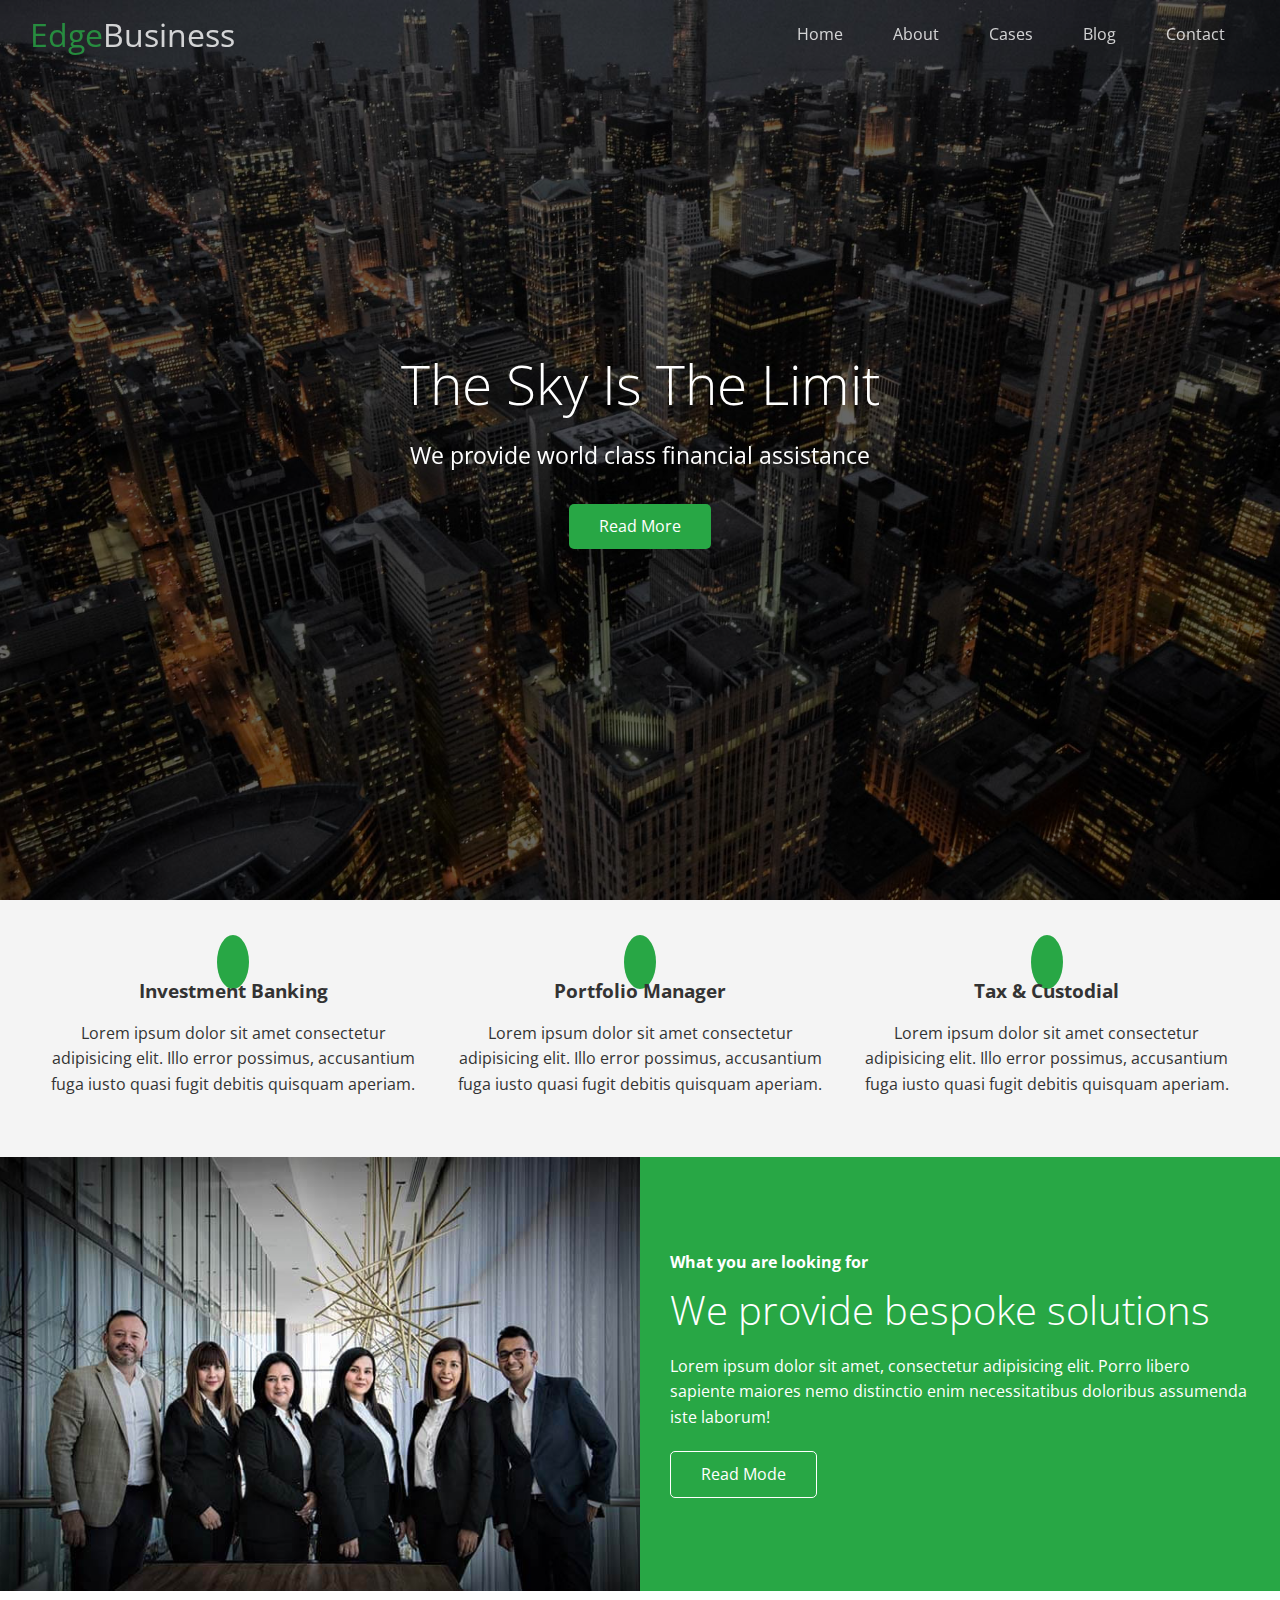
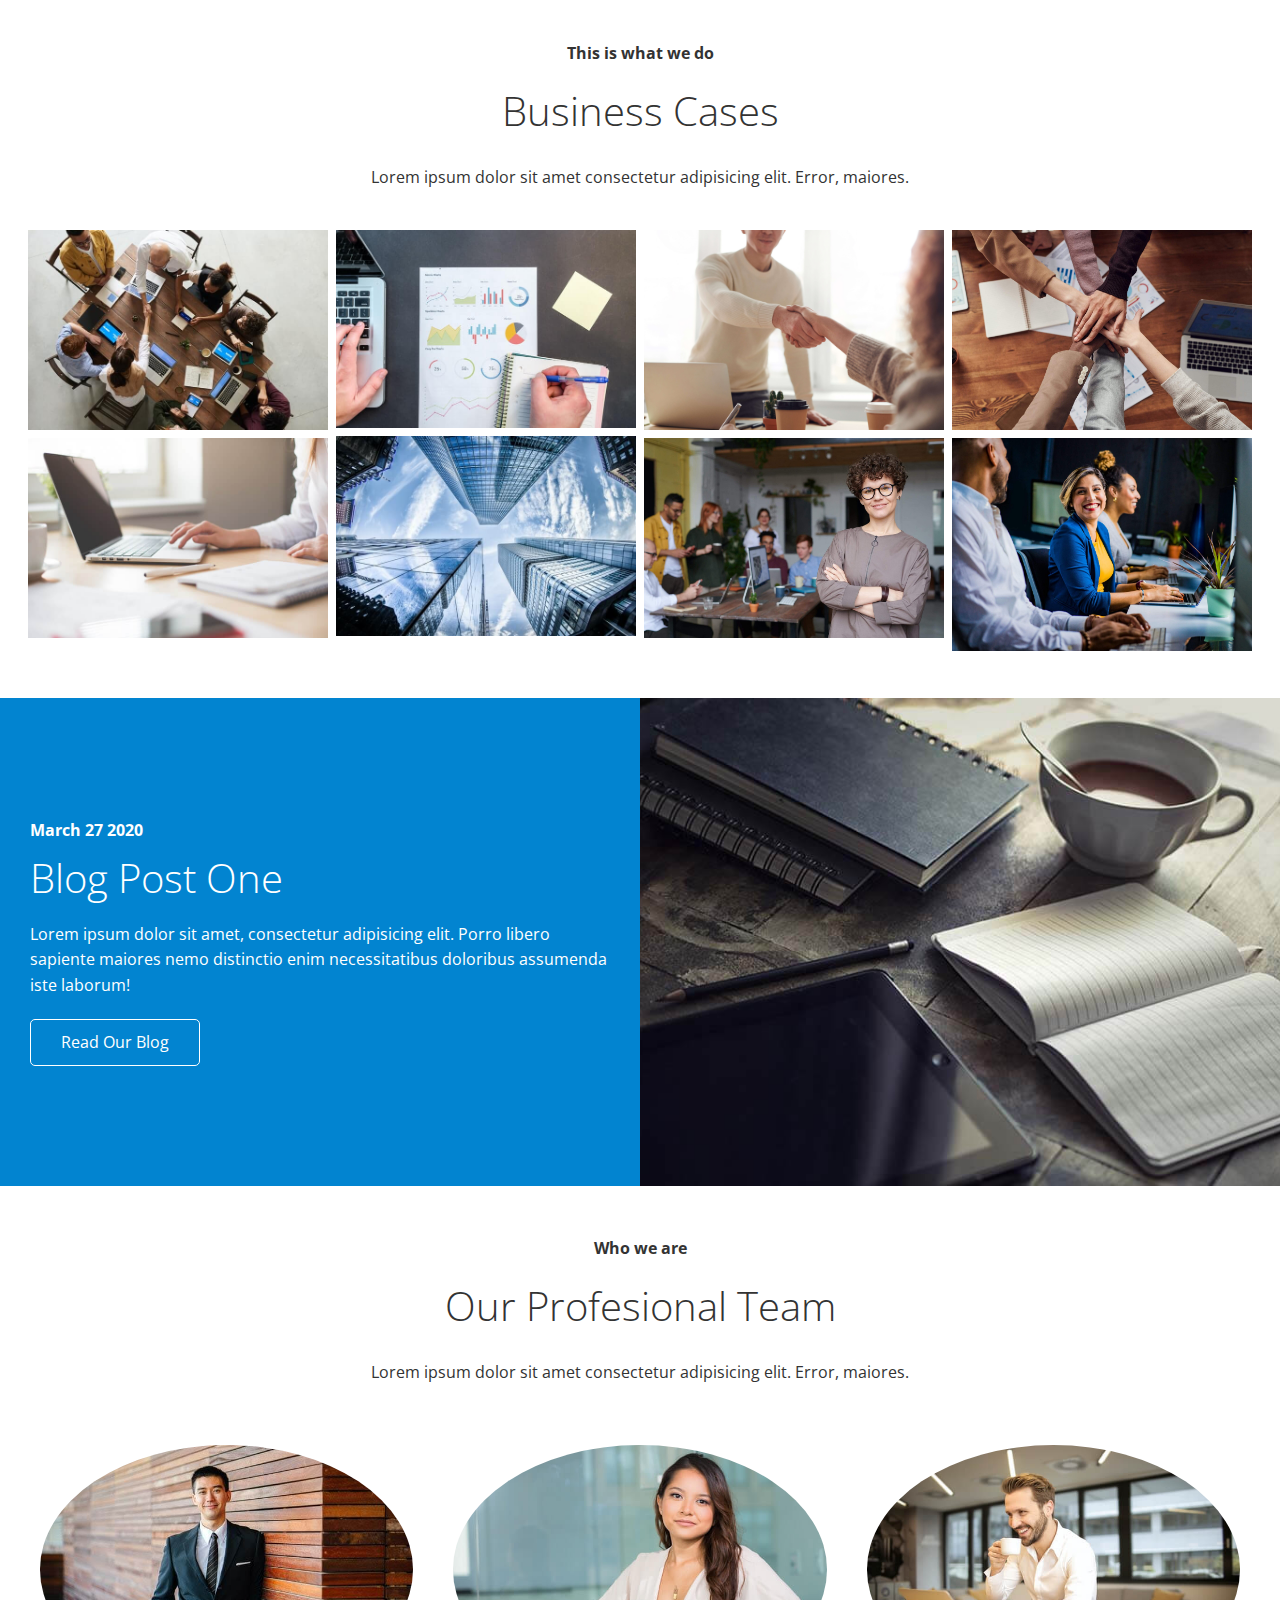
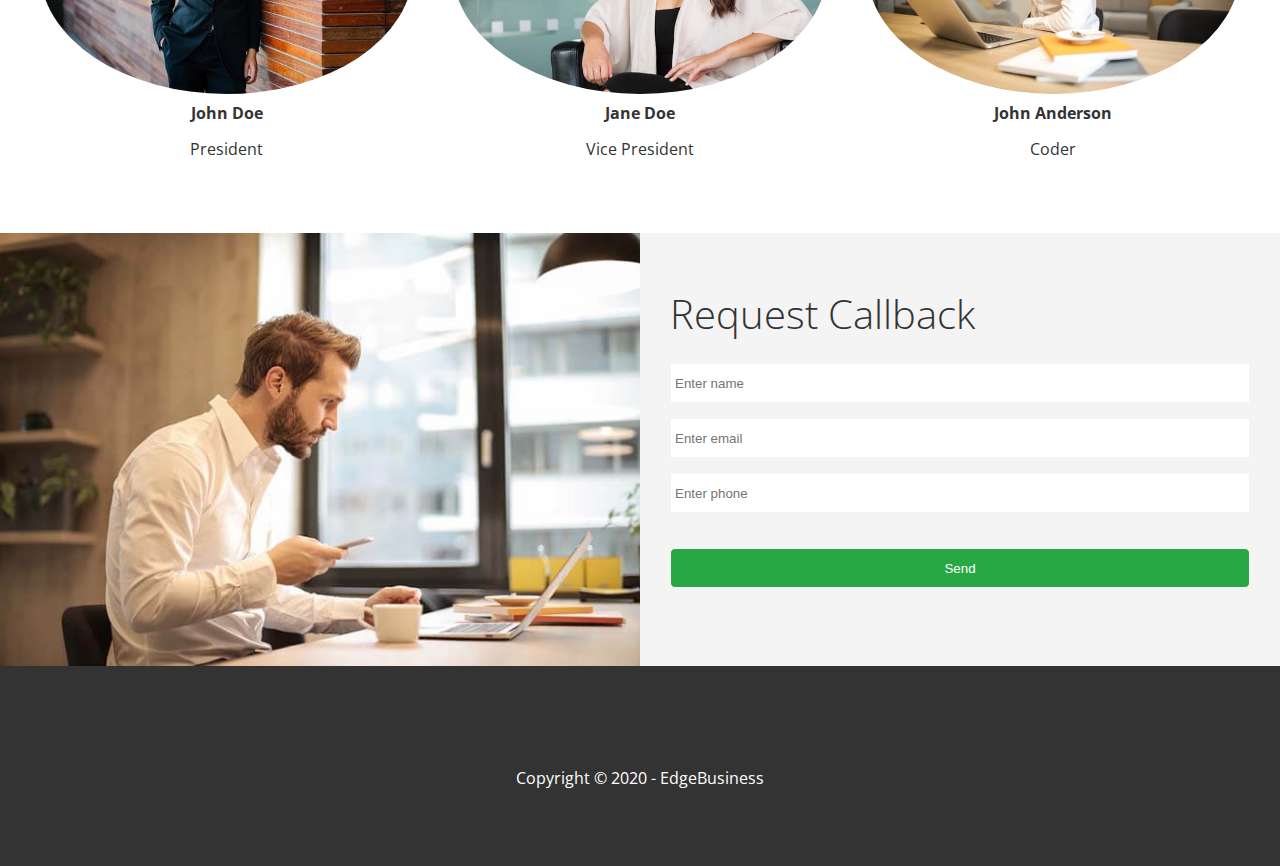
<file: index.html>
<!DOCTYPE html>
<html lang="en">
<head>
    <meta charset="UTF-8">
    <meta name="viewport" content="width=device-width, initial-scale=1.0">
    <link rel="shortcut icon" type="image/x-icon" href="favicon.ico">
    <link rel="stylesheet" href="https://cdnjs.cloudflare.com/ajax/libs/font-awesome/5.15.1/css/all.min.css" integrity="sha512-+4zCK9k+qNFUR5X+cKL9EIR+ZOhtIloNl9GIKS57V1MyNsYpYcUrUeQc9vNfzsWfV28IaLL3i96P9sdNyeRssA==" crossorigin="anonymous" />
    <link rel="stylesheet" href="css/lightbox.min.css">
    <link rel="stylesheet" href="css/utilities.css">
    <link rel="stylesheet" href="css/styles.css">
    <title>Edge Business</title>
</head>
<body>
    <header class="hero" id="home">
        <div class="navbar top" id="navbar">
            <h1 class="logo">
                <span class="text-primary"><i class="fas fa-book-open"></i>Edge</span>Business
            </h1>
            <nav>
                <ul>
                    <li><a href="#home">Home</a></li>
                    <li><a href="#about">About</a></li>
                    <li><a href="#cases">Cases</a></li>
                    <li><a href="#blog">Blog</a></li>
                    <li><a href="#contact">Contact</a></li>
                </ul>
            </nav>
        </div>
        <div class="content">
            <h1>The Sky Is The Limit</h1>
            <p>We provide world class financial assistance</p>
            <a href="#about" class="btn"><i class="fa fa-chevron-right"></i>Read More</a>
        </div>
    </header>

    <main>
        <!-- About: Icons-->
        <section id="about" class="icons bg-light">
            <div class="flex-items">
                <div>
                    <i class="fas fa-university fa-2x"></i>
                    <div>
                        <h3>Investment Banking</h3>
                        <p>Lorem ipsum dolor sit amet consectetur adipisicing elit. Illo error possimus, accusantium fuga iusto quasi fugit debitis quisquam aperiam.</p>
                    </div>
                </div>
                <div>
                    <i class="fas fa-book-reader fa-2x"></i>
                    <div>
                        <h3>Portfolio Manager</h3>
                        <p>Lorem ipsum dolor sit amet consectetur adipisicing elit. Illo error possimus, accusantium fuga iusto quasi fugit debitis quisquam aperiam.</p>
                    </div>
                </div>
                <div>
                    <i class="fas fa-pencil-alt fa-2x"></i>
                    <div>
                        <h3>Tax & Custodial</h3>
                        <p>Lorem ipsum dolor sit amet consectetur adipisicing elit. Illo error possimus, accusantium fuga iusto quasi fugit debitis quisquam aperiam.</p>
                    </div>
                </div>
            </div>
        </section>
        <!-- About: Solutions -->
        <section class="solutions flex-columns">
            <div class="row">
                <div class="column">
                    <div class="column-1">
                        <img src="images/home/people.jpg" alt="">
                    </div>
                </div>
                <div class="column">
                    <div class="column-2 bg-primary">
                        <h4>What you are looking for</h4>
                        <h2>We provide bespoke solutions</h2>
                        <p>Lorem ipsum dolor sit amet, consectetur adipisicing elit. Porro libero sapiente maiores nemo distinctio enim necessitatibus doloribus assumenda iste laborum!</p>
                        <a href="#" class="btn btn-outline">
                            <i class="fas fa-chevron"></i>
                            Read Mode
                        </a>
                    </div>
                </div>
            </div>
        </section>
        <!-- Cases -->
        <section id="cases" class="cases flex-grid section-padding">
            <header class="section-header">
                <h4>This is what we do</h4>
                <h2>Business Cases</h2>
                <p>Lorem ipsum dolor sit amet consectetur adipisicing elit. Error, maiores.</p>
            </header>
            <div class="row">
                <div class="column">
                    <a href="images/cases/cases1.jpg" data-lightbox="cases" data-title="Lorem ipsum dolor sit amet consectetur adipisicing elit. Error, maiores.">
                        <img src="images/cases/cases1.jpg" alt="">
                    </a>
                    <a href="images/cases/cases2.jpg" data-lightbox="cases" data-title="Lorem ipsum dolor sit amet consectetur adipisicing elit. Error, maiores.">
                        <img src="images/cases/cases2.jpg" alt="">
                    </a>
                </div>
                <div class="column">
                    <a href="images/cases/cases3.jpg" data-lightbox="cases" data-title="Lorem ipsum dolor sit amet consectetur adipisicing elit. Error, maiores.">
                        <img src="images/cases/cases3.jpg" alt="">
                    </a>
                    <a href="images/cases/cases4.jpg" data-lightbox="cases" data-title="Lorem ipsum dolor sit amet consectetur adipisicing elit. Error, maiores.">
                        <img src="images/cases/cases4.jpg" alt="">
                    </a>
                </div>
                <div class="column">
                    <a href="images/cases/cases5.jpg" data-lightbox="cases" data-title="Lorem ipsum dolor sit amet consectetur adipisicing elit. Error, maiores.">
                        <img src="images/cases/cases5.jpg" alt="">
                    </a>
                    <a href="images/cases/cases6.jpg" data-lightbox="cases" data-title="Lorem ipsum dolor sit amet consectetur adipisicing elit. Error, maiores.">
                        <img src="images/cases/cases6.jpg" alt="">
                    </a>
                </div>
                <div class="column">
                    <a href="images/cases/cases7.jpg" data-lightbox="cases" data-title="Lorem ipsum dolor sit amet consectetur adipisicing elit. Error, maiores.">
                        <img src="images/cases/cases7.jpg" alt="">
                    </a>
                    <a href="images/cases/cases8.jpg" data-lightbox="cases" data-title="Lorem ipsum dolor sit amet consectetur adipisicing elit. Error, maiores.">
                        <img src="images/cases/cases8.jpg" alt="">
                    </a>
                </div>
            </div>
        </section>
        <!-- Blog -->
        <section id="blog" class="blog flex-columns flex-reverse">
            <div class="row">
                <div class="column">
                    <div class="column-1">
                        <img src="images/home/blog.jpg" alt="">
                    </div>
                </div>
                <div class="column">
                    <div class="column-2 bg-secondary">
                        <h4>March 27 2020</h4>
                        <h2>Blog Post One</h2>
                        <p>Lorem ipsum dolor sit amet, consectetur adipisicing elit. Porro libero sapiente maiores nemo distinctio enim necessitatibus doloribus assumenda iste laborum!</p>
                        <a href="blog.html" class="btn btn-outline">
                            <i class="fas fa-chevron"></i>
                            Read Our Blog
                        </a>
                    </div>
                </div>
            </div>
        </section>
        <!-- Team -->
        <section id="team" class="team section-padding">
            <header class="section-header">
                <h4>Who we are</h4>
                <h2>Our Profesional Team</h2>
                <p>Lorem ipsum dolor sit amet consectetur adipisicing elit. Error, maiores.</p>
            </header>
            <div class="flex-items">
                <div>
                    <img src="images/team/person1.jpg" alt="">
                    <h4>John Doe</h4>
                    <p>President</p>
                </div>
                <div>
                    <img src="images/team/person2.jpg" alt="">
                    <h4>Jane Doe</h4>
                    <p>Vice President</p>
                </div>
                <div>
                    <img src="images/team/person3.jpg" alt="">
                    <h4>John Anderson</h4>
                    <p>Coder</p>
                </div>
            </div>
        </section>
        <!-- Contact -->
        <section id="contact" class="contact flex-columns">
            <div class="row">
                <div class="column">
                    <div class="column-1">
                        <img src="images/home/contact.jpg" alt="">
                    </div>
                </div>
                <div class="column">
                    <div class="column-2 bg-light">
                        <h2>Request Callback</h2>
                        <form action="process.php" method="POST" class="callback-form">
                            <div class="form-control">
                                <label for="name"></label>
                                <input type="text" id="name" name="name" placeholder="Enter name">
                            </div>
                            <div class="form-control">
                                <label for="email"></label>
                                <input type="email" id="email" name="email" placeholder="Enter email">
                            </div>
                            <div class="form-control">
                                <label for="phone"></label>
                                <input type="text" id="phone" name="phone" placeholder="Enter phone">
                            </div>
                            <input type="submit" value="Send" id="submit" class="btn">
                        </form>
                    </div>
                </div>
            </div>
        </section>
    </main>
    <footer class="footer bg-dark">
        <div class="social">
            <a href=""><i class="fab fa-facebook fa-2x"></i></a>
            <a href=""><i class="fab fa-twitter fa-2x"></i></a>
            <a href=""><i class="fab fa-youtube fa-2x"></i></a>
            <a href=""><i class="fab fa-linkedin fa-2x"></i></a>
        </div>
        <p>Copyright &copy; 2020 - EdgeBusiness</p>
    </footer>
    <script src="https://cdnjs.cloudflare.com/ajax/libs/jquery/3.5.1/jquery.min.js" integrity="sha512-bLT0Qm9VnAYZDflyKcBaQ2gg0hSYNQrJ8RilYldYQ1FxQYoCLtUjuuRuZo+fjqhx/qtq/1itJ0C2ejDxltZVFg==" crossorigin="anonymous"></script>
    <script src="js/lightbox.min.js"></script>
    <script>
        const navbar = document.getElementById('navbar')
        let scrolled = false

        window.onscroll = function() {
            if(window.pageYOffset > 200) {
                navbar.classList.remove('top')
                if(!scrolled) {
                    navbar.style.transform = 'translateY(-70px)'
                }
                setTimeout(() => {
                    navbar.style.transform = 'translateY(0)'
                    scrolled = true
                }, 200);
            } else {
                navbar.classList.add('top')
                scrolled = false
            }
        }

        // smooth scrooling
        $('#navbar a').on('click', function (e) {
            if(this.hash !== '') {
                e.preventDefault()

                const hash = this.hash

                $('html, body').animate(
                    {
                        scrollTop: $(hash).offset().top - 100
                    },
                    800
                )
            }
        })
    </script>
</body>
</html>
</file>
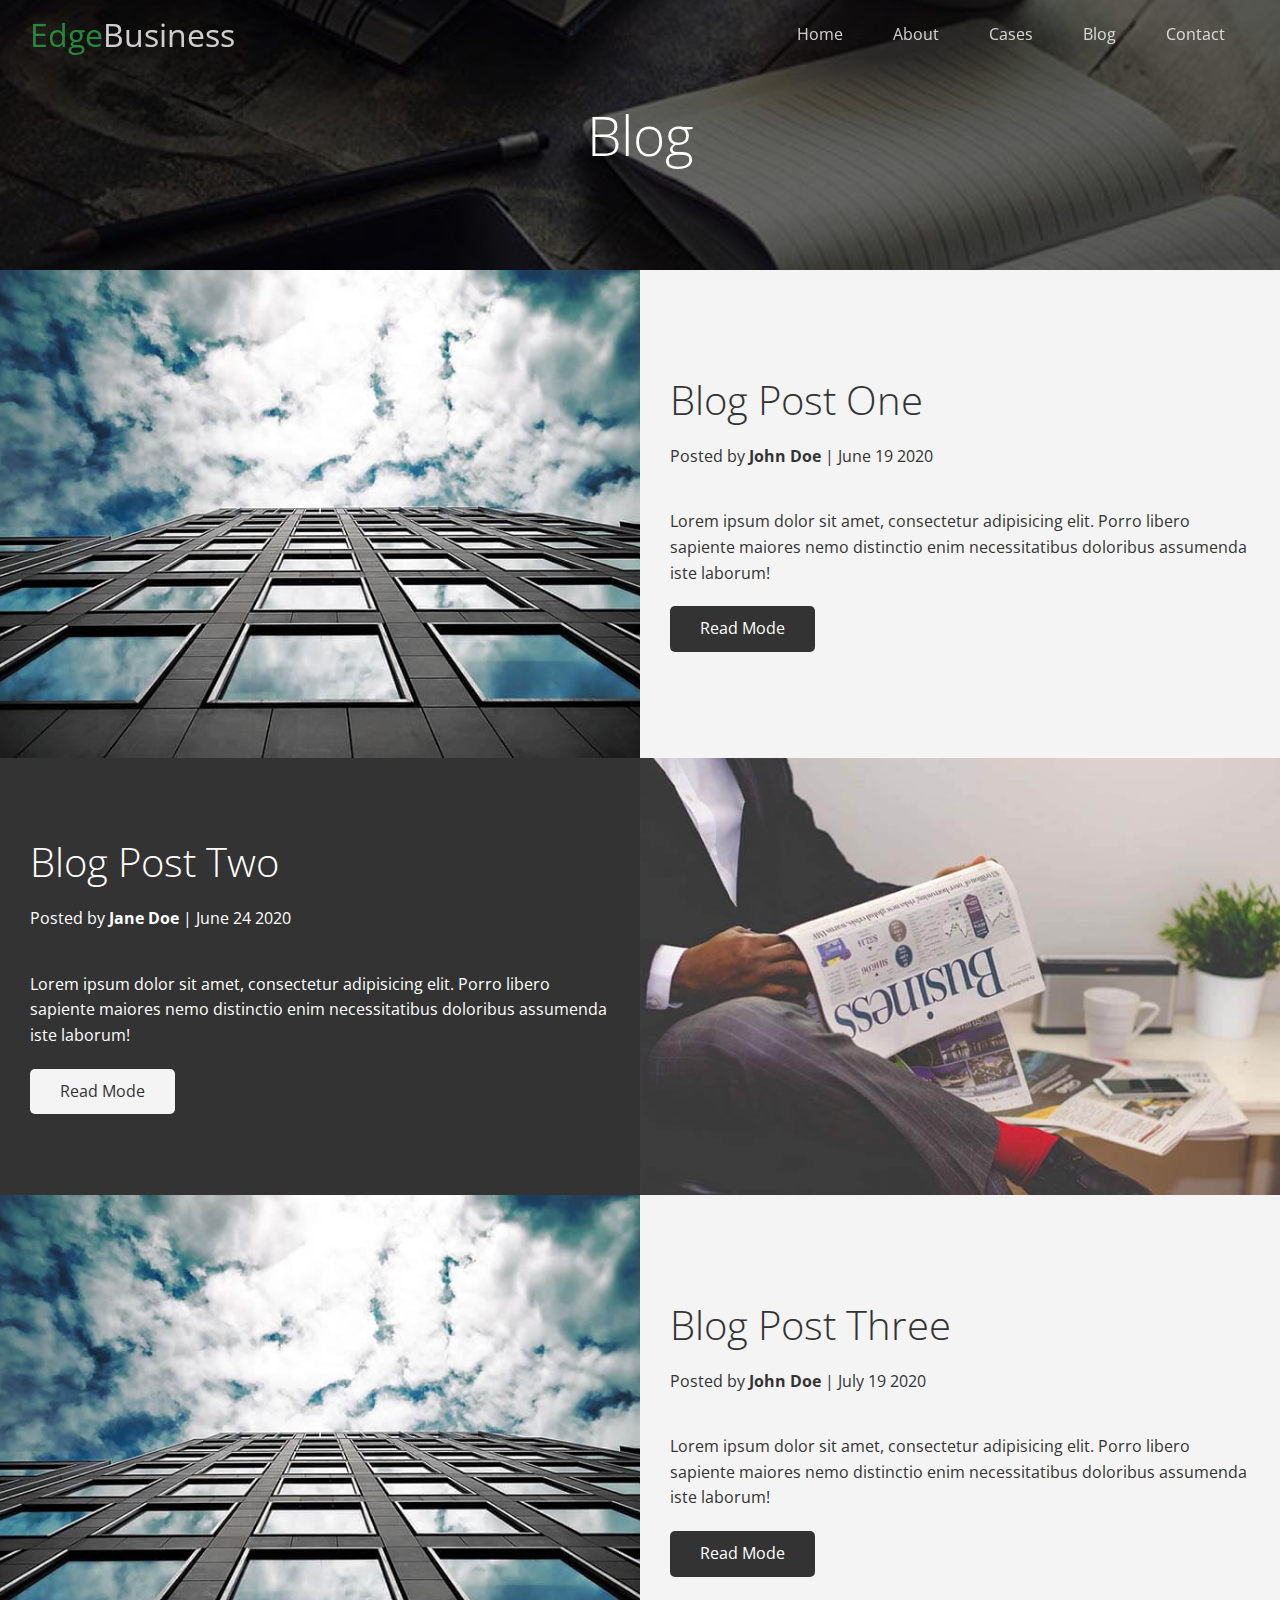
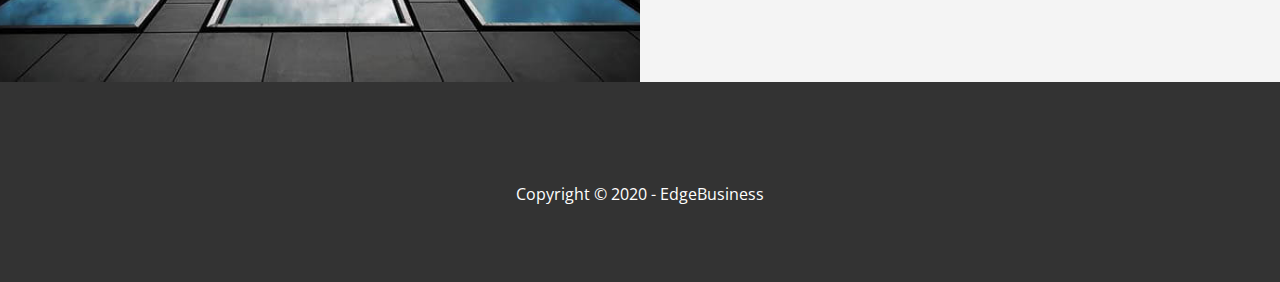
<file: blog.html>
<!DOCTYPE html>
<html lang="en">
<head>
    <meta charset="UTF-8">
    <meta name="viewport" content="width=device-width, initial-scale=1.0">
    <link rel="stylesheet" href="https://cdnjs.cloudflare.com/ajax/libs/font-awesome/5.15.1/css/all.min.css" integrity="sha512-+4zCK9k+qNFUR5X+cKL9EIR+ZOhtIloNl9GIKS57V1MyNsYpYcUrUeQc9vNfzsWfV28IaLL3i96P9sdNyeRssA==" crossorigin="anonymous" />
    <link rel="stylesheet" href="css/utilities.css">
    <link rel="stylesheet" href="css/styles.css">
    <title>Read Our Blog</title>
</head>
<body>
    <header class="hero blog">
        <div class="navbar top" id="navbar">
            <h1 class="logo">
                <span class="text-primary"><i class="fas fa-book-open"></i>Edge</span>Business
            </h1>
            <nav>
                <ul>
                    <li><a href="index.html">Home</a></li>
                    <li><a href="index.html#about">About</a></li>
                    <li><a href="index.html#cases">Cases</a></li>
                    <li><a href="index.html#blog">Blog</a></li>
                    <li><a href="index.html#contact">Contact</a></li>
                </ul>
            </nav>
        </div>
        <div class="content">
            <h1>Blog</h1>
        </div>
    </header>

    <main>
        <article class="flex-columns">
            <div class="row">
                <div class="column">
                    <div class="column-1">
                        <img src="images/blog/blog1.jpg" alt="">
                    </div>
                </div>
                <div class="column">
                    <div class="column-2 bg-light">
                        <h2>Blog Post One</h2>
                        <p class="meta">
                            <i class="fas fa-user"></i>Posted by <strong>John Doe</strong> | June 19 2020
                        </p>
                        <p>Lorem ipsum dolor sit amet, consectetur adipisicing elit. Porro libero sapiente maiores nemo distinctio enim necessitatibus doloribus assumenda iste laborum!</p>
                        <a href="post.html" class="btn btn-dark">
                            <i class="fas fa-chevron"></i>
                            Read Mode
                        </a>
                    </div>
                </div>
            </div>
        </article>
        <article class="flex-columns flex-reverse">
            <div class="row">
                <div class="column">
                    <div class="column-1">
                        <img src="images/blog/blog2.jpg" alt="">
                    </div>
                </div>
                <div class="column">
                    <div class="column-2 bg-dark">
                        <h2>Blog Post Two</h2>
                        <p class="meta">
                            <i class="fas fa-user"></i>Posted by <strong>Jane Doe</strong> | June 24 2020
                        </p>
                        <p>Lorem ipsum dolor sit amet, consectetur adipisicing elit. Porro libero sapiente maiores nemo distinctio enim necessitatibus doloribus assumenda iste laborum!</p>
                        <a href="post.html" class="btn btn-light">
                            <i class="fas fa-chevron"></i>
                            Read Mode
                        </a>
                    </div>
                </div>
            </div>
        </article>
        <article class="flex-columns">
            <div class="row">
                <div class="column">
                    <div class="column-1">
                        <img src="images/blog/blog1.jpg" alt="">
                    </div>
                </div>
                <div class="column">
                    <div class="column-2 bg-light">
                        <h2>Blog Post Three</h2>
                        <p class="meta">
                            <i class="fas fa-user"></i>Posted by <strong>John Doe</strong> | July 19 2020
                        </p>
                        <p>Lorem ipsum dolor sit amet, consectetur adipisicing elit. Porro libero sapiente maiores nemo distinctio enim necessitatibus doloribus assumenda iste laborum!</p>
                        <a href="post.html" class="btn btn-dark">
                            <i class="fas fa-chevron"></i>
                            Read Mode
                        </a>
                    </div>
                </div>
            </div>
        </article>
    </main>
    <footer class="footer bg-dark">
        <div class="social">
            <a href=""><i class="fab fa-facebook fa-2x"></i></a>
            <a href=""><i class="fab fa-twitter fa-2x"></i></a>
            <a href=""><i class="fab fa-youtube fa-2x"></i></a>
            <a href=""><i class="fab fa-linkedin fa-2x"></i></a>
        </div>
        <p>Copyright &copy; 2020 - EdgeBusiness</p>
    </footer>
    <script>
        const navbar = document.getElementById('navbar')
        let scrolled = false

        window.onscroll = function() {
            if(window.pageYOffset > 200) {
                navbar.classList.remove('top')
                if(!scrolled) {
                    navbar.style.transform = 'translateY(-70px)'
                }
                setTimeout(() => {
                    navbar.style.transform = 'translateY(0)'
                    scrolled = true
                }, 200);
            } else {
                navbar.classList.add('top')
                scrolled = false
            }
        }
    </script>
</body>
</html>
</file>
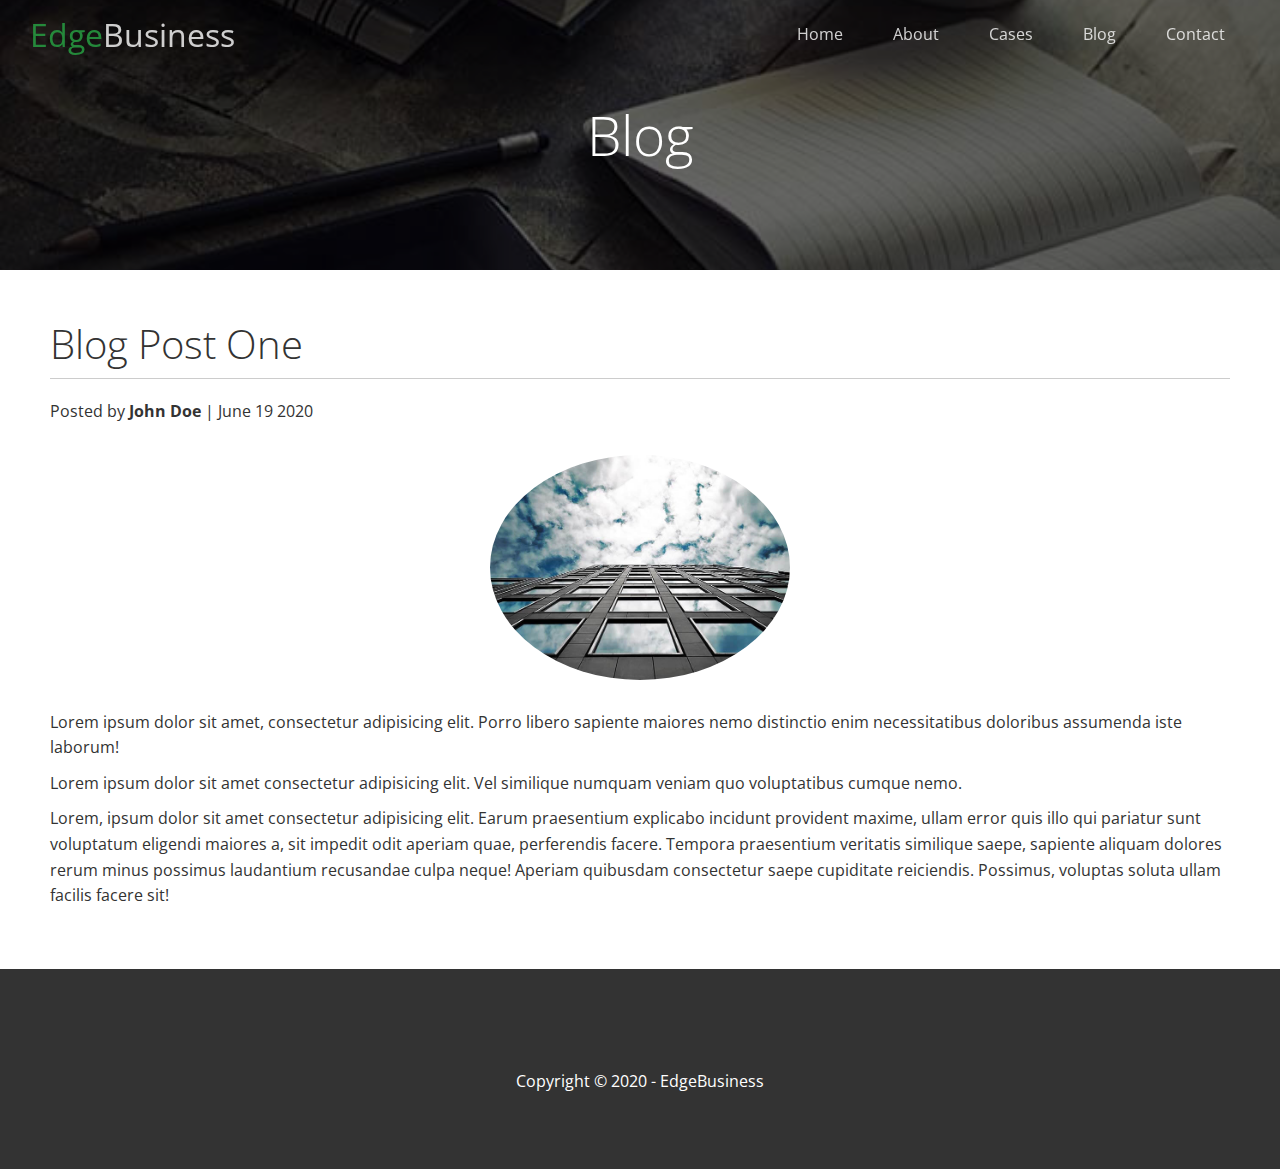
<file: post.html>
<!DOCTYPE html>
<html lang="en">
<head>
    <meta charset="UTF-8">
    <meta name="viewport" content="width=device-width, initial-scale=1.0">
    <link rel="stylesheet" href="https://cdnjs.cloudflare.com/ajax/libs/font-awesome/5.15.1/css/all.min.css" integrity="sha512-+4zCK9k+qNFUR5X+cKL9EIR+ZOhtIloNl9GIKS57V1MyNsYpYcUrUeQc9vNfzsWfV28IaLL3i96P9sdNyeRssA==" crossorigin="anonymous" />
    <link rel="stylesheet" href="css/utilities.css">
    <link rel="stylesheet" href="css/styles.css">
    <title>Post One</title>
</head>
<body>
    <header class="hero blog">
        <div class="navbar top" id="navbar">
            <h1 class="logo">
                <span class="text-primary"><i class="fas fa-book-open"></i>Edge</span>Business
            </h1>
            <nav>
                <ul>
                    <li><a href="index.html">Home</a></li>
                    <li><a href="index.html#about">About</a></li>
                    <li><a href="index.html#cases">Cases</a></li>
                    <li><a href="index.html#blog">Blog</a></li>
                    <li><a href="index.html#contact">Contact</a></li>
                </ul>
            </nav>
        </div>
        <div class="content">
            <h1>Blog</h1>
        </div>
    </header>

    <main>
        <section class="post">
            <h2>Blog Post One</h2>
            <p class="meta">
                <i class="fas fa-user"></i>Posted by <strong>John Doe</strong> | June 19 2020
            </p>
            <img src="images/blog/blog1.jpg" alt="">
            <p>Lorem ipsum dolor sit amet, consectetur adipisicing elit. Porro libero sapiente maiores nemo distinctio enim necessitatibus doloribus assumenda iste laborum!</p>
            <p>Lorem ipsum dolor sit amet consectetur adipisicing elit. Vel similique numquam veniam quo voluptatibus cumque nemo.</p>
            <p>Lorem, ipsum dolor sit amet consectetur adipisicing elit. Earum praesentium explicabo incidunt provident maxime, ullam error quis illo qui pariatur sunt voluptatum eligendi maiores a, sit impedit odit aperiam quae, perferendis facere. Tempora praesentium veritatis similique saepe, sapiente aliquam dolores rerum minus possimus laudantium recusandae culpa neque! Aperiam quibusdam consectetur saepe cupiditate reiciendis. Possimus, voluptas soluta ullam facilis facere sit!</p>
        </section>
    </main>
    <footer class="footer bg-dark">
        <div class="social">
            <a href=""><i class="fab fa-facebook fa-2x"></i></a>
            <a href=""><i class="fab fa-twitter fa-2x"></i></a>
            <a href=""><i class="fab fa-youtube fa-2x"></i></a>
            <a href=""><i class="fab fa-linkedin fa-2x"></i></a>
        </div>
        <p>Copyright &copy; 2020 - EdgeBusiness</p>
    </footer>
    <script>
        const navbar = document.getElementById('navbar')
        let scrolled = false

        window.onscroll = function() {
            if(window.pageYOffset > 200) {
                navbar.classList.remove('top')
                if(!scrolled) {
                    navbar.style.transform = 'translateY(-70px)'
                }
                setTimeout(() => {
                    navbar.style.transform = 'translateY(0)'
                    scrolled = true
                }, 200);
            } else {
                navbar.classList.add('top')
                scrolled = false
            }
        }
    </script>
</body>
</html>
</file>
<file: css/utilities.css>
/* Text Collors */
.text-primary {
  color: #28a745;
}

.text-secondary {
  color: #0284d0;
}

/* Button */
.btn {
  cursor: pointer;
  display: inline-block;
  padding: 10px 30px;
  background-color: #28a745;
  color: #ffffff;
  border: none;
  border-radius: 5px;
}

.btn:hover {
  opacity: 0.9;
}

.btn-primary,
.bg-primary {
  background: #28a745;
  color: #ffffff;
}

.btn-secondary,
.bg-secondary {
  background: #0284d0;
  color: #ffffff;
}

.btn-dark,
.bg-dark {
  background: #333333;
  color: #ffffff;
}

.btn-light,
.bg-light {
  background: #f4f4f4;
  color: #333333;
}

.btn-outline {
  background: transparent;
  border: 1px solid #ffffff;
}

.hero::before {
  content: "";
  position: absolute;
  top: 0;
  left: 0;
  width: 100%;
  height: 100%;
  background: rgba(0, 0, 0, 0.6);
}

/* flex items */

.flex-items {
  display: flex;
  text-align: center;
  justify-content: center;
  text-align: center;
  height: 100%;
}

.flex-items > div {
  padding: 20px;
}

/* flex collumns */

.flex-columns.flex-reverse .row {
  flex-direction: row-reverse;
}

.flex-columns .row {
  display: flex;
  flex-direction: row;
  flex-wrap: wrap;
  width: 100%;
}

.flex-columns .column {
  display: flex;
  flex-direction: column;
  flex-basis: 100%;
  flex: 1;
}

.flex-columns .column-1,
.flex-columns .column-2 {
  height: 100%;
}

.flex-columns img {
  width: 100%;
  height: 100%;
  object-fit: cover;
}

.flex-columns .column-2 {
  display: flex;
  flex-direction: column;
  align-items: flex-start;
  justify-content: center;
  padding: 30px;
}

.flex-columns h2 {
  font-size: 40px;
  font-weight: 100;
}
.flex-columns h4 {
  margin-bottom: 10px;
}
.flex-columns p {
  margin: 20px 0;
}

/* Section Header */
.section-header {
  padding: 30px;
  display: flex;
  flex-direction: column;
  align-items: center;
  justify-content: center;
  text-align: center;
}

.section-header h2 {
  font-size: 40px;
  margin: 20px;
}

.section-padding {
  padding: 20px 20px 40px;
}

/* Flex grid */

.flex-grid .row {
  display: flex;
  flex-wrap: wrap;
  padding: 0 4px;
}

.flex-grid .column {
  flex: 25%;
  max-width: 25%;
  padding: 0 4px;
}
</file>
<file: css/styles.css>
@import url("https://fonts.googleapis.com/css2?family=Open+Sans:wght@300;400&display=swap");

* {
  box-sizing: border-box;
  padding: 0;
  margin: 0;
}

body {
  font-family: "Open Sans", sans-serif;
  background-color: #fff;
  color: #333;
  line-height: 1.6;
}

ul {
  list-style: none;
}

a {
  color: #333;
  text-decoration: none;
}

h1,
h2 {
  font-weight: 300;
  line-height: 1.2;
}

p {
  margin: 10px 0;
}

img {
  width: 100%;
}

/* Navbar */

.navbar {
  display: flex;
  align-items: center;
  justify-content: space-between;
  background-color: #333;
  color: #fff;
  opacity: 0.8;
  width: 100%;
  height: 70px;
  position: fixed;
  top: 0px;
  padding: 0 30px;
  transition: 0.5s ease-in;
}

.navbar.top {
  background: transparent;
}

.navbar a {
  color: #fff;
  padding: 10px 20px;
  margin: 0 5px;
}

.navbar a:hover {
  border-bottom: #28a745 2px solid;
}

.navbar ul {
  display: flex;
}

.navbar .logo {
  font-weight: 400;
}

/* Header */

.hero {
  background: url("../images/home/showcase.jpg") no-repeat center center/cover;
  height: 100vh;
  position: relative;
  color: #fff;
}

.hero .content {
  display: flex;
  flex-direction: column;
  align-items: center;
  justify-content: center;
  text-align: center;
  height: 100%;
  padding: 0 20px;
}

.hero .content h1 {
  font-size: 55px;
}

.hero .content p {
  font-size: 23px;
  max-width: 600px;
  margin: 20px 0 30px;
}

.hero * {
  z-index: 10;
}

.hero.blog {
  background: url("../images/home/blog.jpg") no-repeat center center/cover;
  height: 30vh;
}
/* Icons */
.icons {
  padding: 30px;
}

.icons h3 {
  font-weight: bold;
  margin-bottom: 15px;
}

.icons i {
  background-color: #28a745;
  color: #fff;
  padding: 1rem;
  border-radius: 50%;
  margin-bottom: 15px;
}

/*  */

.cases img:hover {
  opacity: 0.7;
}

/* Team */

.team img {
  border-radius: 50%;
}

/* Callback Form */

.callback-form {
  width: 100%;
  padding: 20px 0;
}

.callback-form label {
  display: block;
  margin-bottom: 5px;
}

.callback-form .form-control {
  margin-bottom: 15px;
}

.callback-form input {
  width: 100%;
  padding: 4px;
  height: 40px;
  border: #f5f5f5 1px solid;
}

.callback-form input:focus {
  outline-color: #28a745;
}

.callback-form .btn {
  padding: 12px 0;
  margin-top: 20px;
}

/* Post */

.post {
  padding: 50px 50px;
}

.post h2 {
  font-size: 40px;
  margin-bottom: 20px;
  padding-bottom: 10px;
  border-bottom: #ccc solid 1px;
}

.post .meta {
  margin-bottom: 30px;
}

.post img {
  width: 300px;
  border-radius: 50%;
  display: block;
  margin: 0 auto 30px;
}
/* Footer */
.footer {
  display: flex;
  flex-direction: column;
  align-items: center;
  justify-content: center;
  text-align: center;
  height: 200px;
}

.footer a {
  color: #ffffff;
}

.footer a:hover {
  color: #28a745;
}

.footer .social > * {
  margin-right: 30px;
}

/* Mobile */

@media (max-width: 768px) {
  .navbar {
    flex-direction: column;
    height: 120px;
    padding: 20px;
  }
  .navbar a {
    padding: 10px 10px;
    margin: 0 3px;
  }

  .flex-items {
    flex-direction: column;
  }
  .flex-columns .column,
  .flex-grid .column {
    flex: 100%;
    max-width: 100%;
  }
  .team img {
    width: 70%;
  }
}
</file>
